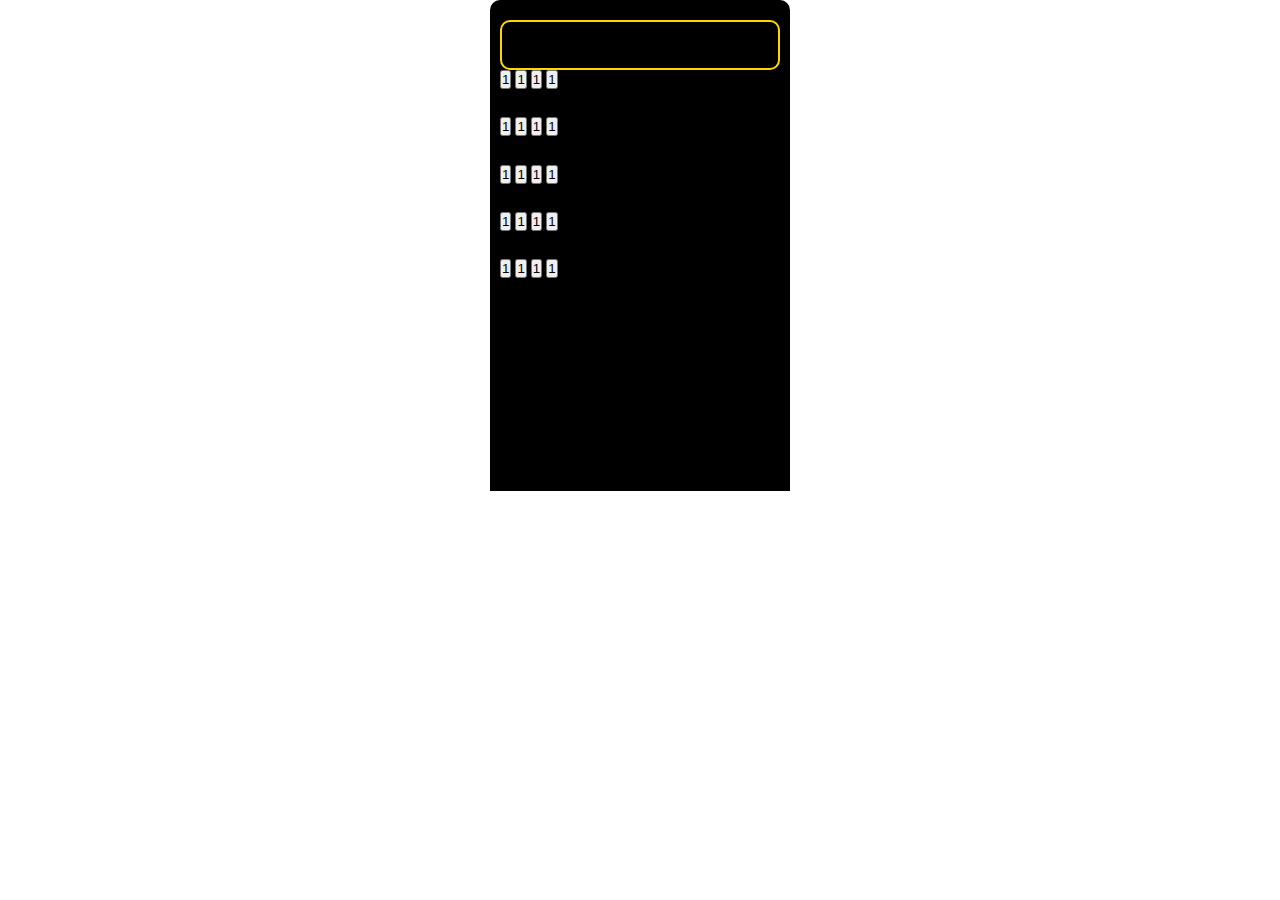
<file: calc/index.html>
<!DOCTYPE html>
<html lang="en">
<head>
    <meta charset="UTF-8">
    <meta name="viewport" content="width=device-width, initial-scale=1.0">
    <title>calculator app</title>
    <link rel="stylesheet" href="style.css">
</head>
<body>
 <!--opening div of calculator app-->
 <div class="container">
    <div class="result">
        <div class="input"></div>
        <div class="output"></div>
    </div>
    <div class="button">
        <div class="btn">
            <button value="1">1</button>
            <button value="1">1</button>
            <button value="1">1</button>
            <button value="1">1</button>
        </div>
          <div class="btn">
            <button value="1">1</button>
            <button value="1">1</button>
            <button value="1">1</button>
            <button value="1">1</button>
        </div>
          <div class="btn">
            <button value="1">1</button>
            <button value="1">1</button>
            <button value="1">1</button>
            <button value="1">1</button>
        </div>
          <div class="btn">
            <button value="1">1</button>
            <button value="1">1</button>
            <button value="1">1</button>
            <button value="1">1</button>
        </div>
          <div class="btn">
            <button value="1">1</button>
            <button value="1">1</button>
            <button value="1">1</button>
            <button value="1">1</button>
        </div>
    </div>
 </div>
</body>
</html>
</file>
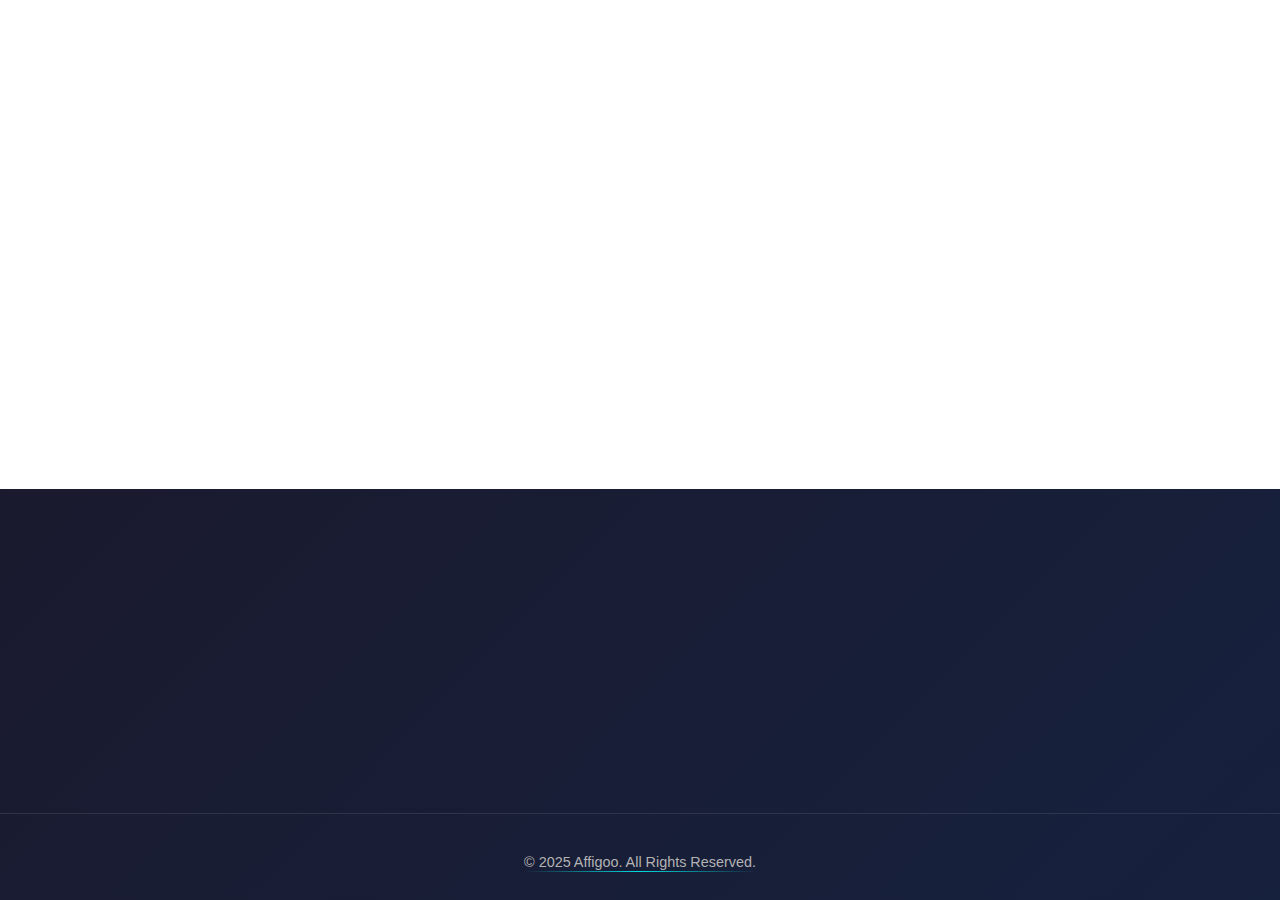
<file: footer/index.html>
<!DOCTYPE html>
<html lang="en">
  <head>
    <meta charset="UTF-8" />
    <meta name="viewport" content="width=device-width, initial-scale=1.0" />
    <title>Modern Animated Footer</title>
    <link
      rel="stylesheet"
      href="https://cdnjs.cloudflare.com/ajax/libs/font-awesome/6.4.0/css/all.min.css"
    />
    <link rel="stylesheet" href="style.css" />
  </head>
  <body>
    <footer class="footer-container">
      <div class="footer-wave"></div>
      <div class="footer-content">
        <div class="footer-column">
          <h3>About Us</h3>
          <p>
            We deliver innovative solutions to transform your business and help
            you achieve your goals in the digital era.
          </p>
          <div class="social-links">
            <a href="#"><i class="fab fa-facebook-f"></i></a>
            <a href="#"><i class="fab fa-twitter"></i></a>
            <a href="#"><i class="fab fa-linkedin-in"></i></a>
            <a href="#"><i class="fab fa-instagram"></i></a>
          </div>
        </div>

        <div class="footer-column">
          <h3>Quick Links</h3>
          <ul class="footer-links">
            <li><a href="#">Home</a></li>
            <li><a href="#">Services</a></li>
            <li><a href="#">About</a></li>
            <li><a href="#">Contact</a></li>
          </ul>
        </div>

        <div class="footer-column">
          <h3>Services</h3>
          <ul class="footer-links">
            <li><a href="#">Web Design</a></li>
            <li><a href="#">App Development</a></li>
            <li><a href="#">Digital Marketing</a></li>
            <li><a href="#">SEO Services</a></li>
            <li><a href="#">UI/UX Design</a></li>
          </ul>
        </div>

        <div class="footer-column">
          <h3>Newsletter</h3>
          <p>Subscribe to our newsletter for the latest updates and offers.</p>
          <form class="newsletter-form">
            <input type="email" placeholder="Your Email" required />
            <button type="submit"><i class="fas fa-paper-plane"></i></button>
          </form>
        </div>
      </div>

      <div class="footer-bottom">
        <p>© 2025 Affigoo. All Rights Reserved.</p>
      </div>
    </footer>
  </body>
</html>
</file>
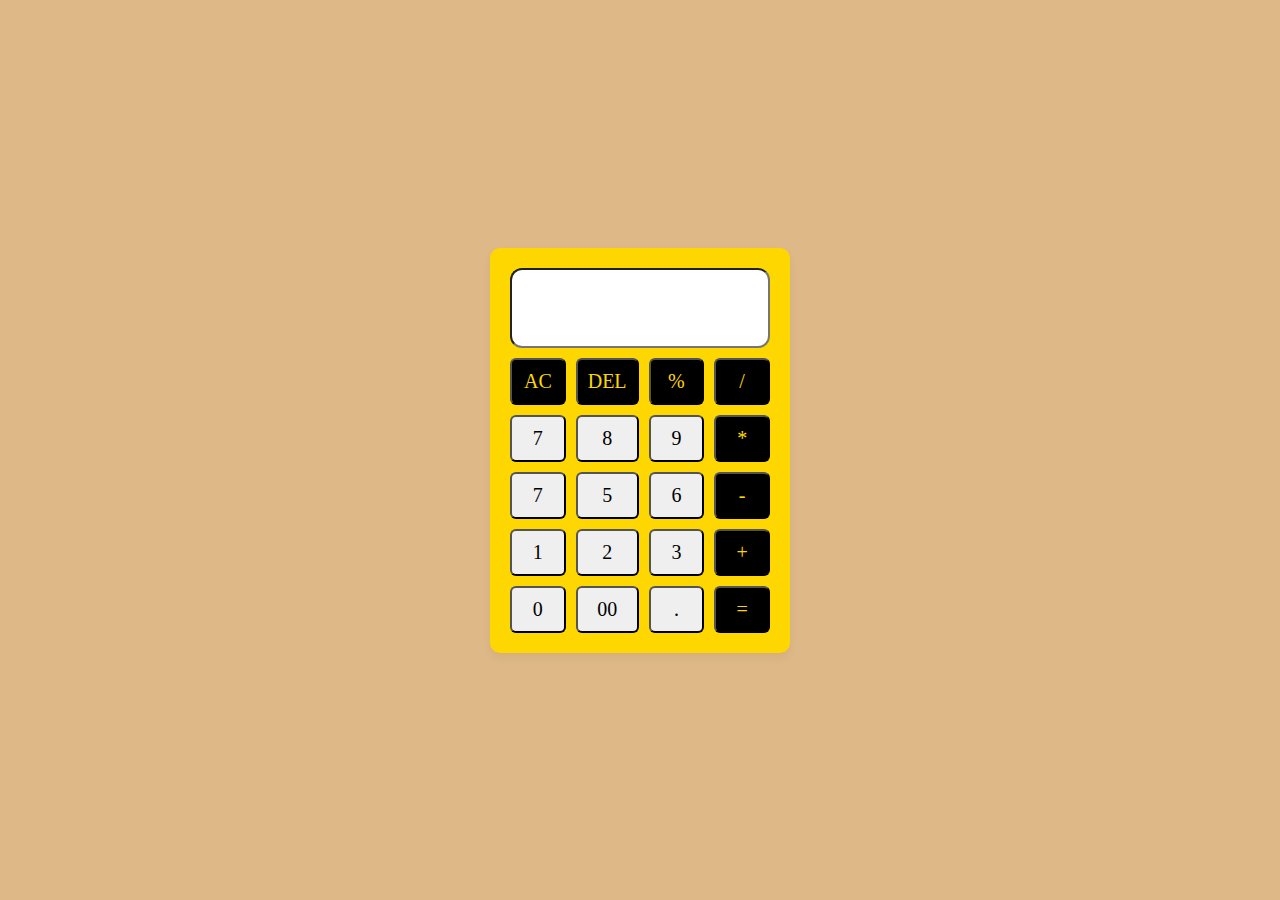
<file: calc/calculator.html>
<!DOCTYPE html>
<html lang="en">
<head>
    <meta charset="UTF-8">
    <meta name="viewport" content="width=device-width, initial-scale=1.0">
    <title>calculator</title>
<link rel="stylesheet" href="cal.css">

</head>
<body>
    <div class="container">
        <input type="text" class="display"">
        <div class="buttons">
            <button class="operator" data-value="AC">AC</button>
            <button class="operator" data-value="DEL">DEL</button>
            <button class="operator" data-value="%">%</button>
            <button class="operator" data-value="/">/</button>

            <button data-value="7">7</button>
            <button data-value="8">8</button>
            <button data-value="9">9</button>
            <button class="operator" data-value="*">*</button>


            <button data-value="4">7</button>
            <button data-value="5">5</button>
            <button data-value="6">6</button>
            <button class="operator" data-value="-">-</button>
            
            
            <button data-value="1">1</button>
            <button data-value="2">2</button>
            <button data-value="3">3</button>
            <button class="operator" data-value="+">+</button>


            <button data-value="0">0</button>
            <button data-value="00">00</button>
            <button data-value=".">.</button>
            <button class="operator" data-value="=">=</button>
        </div>
    </div>
    <script src="scrip.js"></script>
    
</body>
</html>
</file>
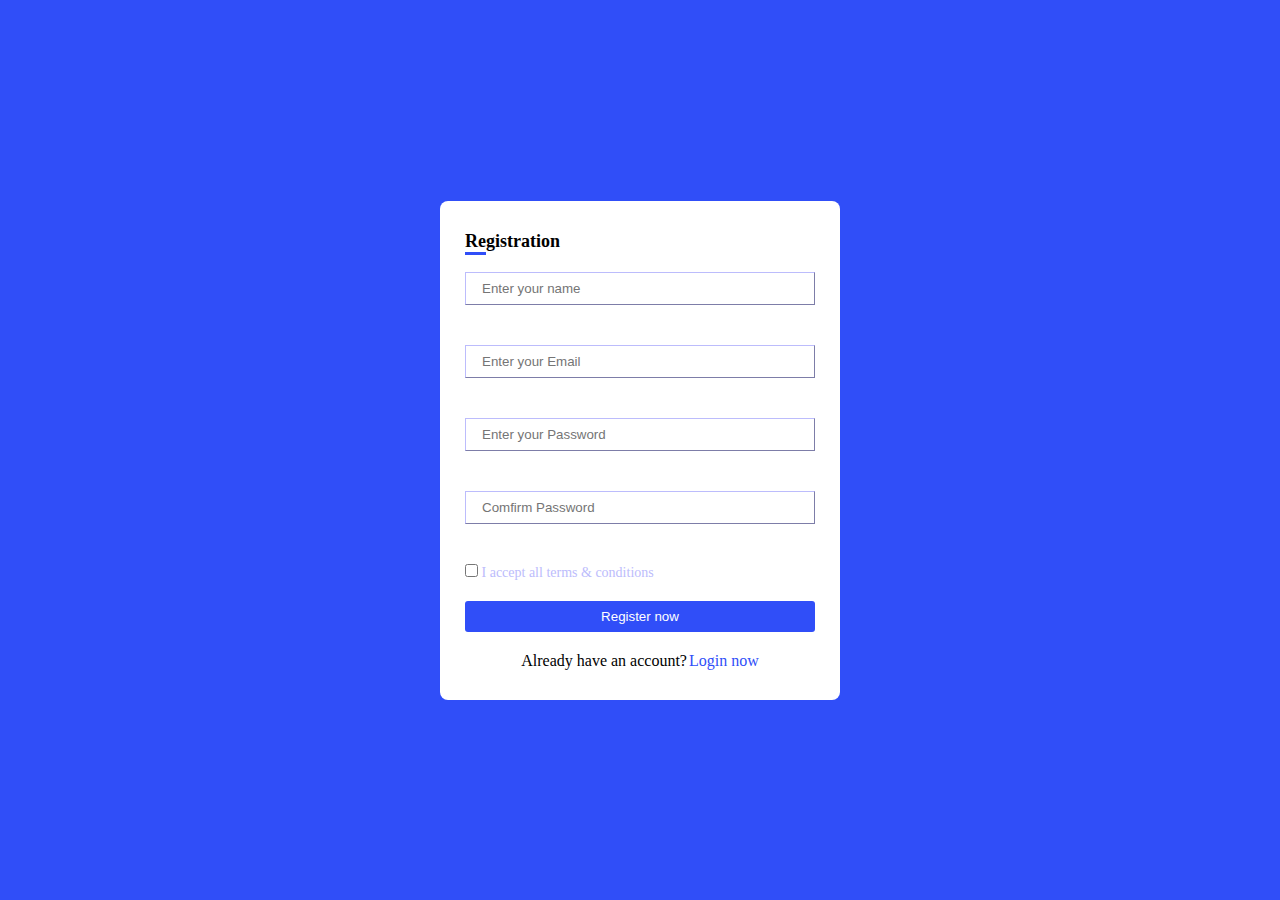
<file: Dilane-Barbe 237 Website - Copy/assignment.html>
<!DOCTYPE html>
<html lang="en">

<head>
    <meta charset="UTF-8">
    <meta name="viewport" content="width=device-width, initial-scale=1.0">
    <title>home-work</title>
    <style>
        * {
            padding: 0;
            margin: 0;
            box-sizing: border-box;
        }

        body {
            width: 100%;
            height: 100vh;
            display: flex;
            justify-content: center;
            align-items: center;
            background-color: rgb(48, 78, 248);
        }

        form {
            width: 400px;
            display: flex;
            padding: 30px 25px;
            background-color: #fff;
            display: flex;
            justify-content: center;
            flex-direction: column;
            border-radius: 8px;
            gap: 20px;
        }

        legend {
            font-size: 18px;
            font-weight: bold;
        }

        legend span {
            padding-bottom: 1px;
            border-bottom: 3px solid rgb(48, 78, 248);

        }

        input {
            padding: 8px 16px;
            border: 1px outset rgb(188, 188, 252);
            color: rgb(188, 188, 252);
            outline: none;
        }

        label {
            color: rgb(188, 188, 252);
            font-size: 14px;
        }

        input[type="submit"] {
            background-color: rgb(48, 78, 248);
            border: none;
            color: #fff;
            border-radius: 3px;
        }

        p {
            text-align: center;
        }

        p a {
            text-decoration: none;
            margin-left: 2px;
            color: rgb(48, 78, 248);
        }
    </style>
</head>

<body>

    <form action="">
        <legend><span>Re</span>gistration</legend>
        <!-- Name -->
        <input type="text" name="name" placeholder="Enter your name" id="name">
        <span class="error"></span>
        <!-- Email -->
        <input type="email" name="email" placeholder="Enter your Email" id="email">
        <span class="error"></span>
        <!-- Password -->
        <input type="password" name="password" placeholder="Enter your Password" id="password">
        <span class="error"></span>
        <!-- comfirm password -->
        <input type="password" name="comfirmpassword" placeholder="Comfirm Password" id="comfirm">
        <span class="error"></span>
        <label for="terms">
            <input type="checkbox" name="terms" id="terms">
            I accept all terms & conditions
        </label>
        <input type="submit" value="Register now" id="register">
        <p>Already have an account?<a href="">Login now</a></p>
    </form>

    <script>
        function login(id) {
            return document.getElementById(id);
        }
        let name = login("name");
        let email = login("email");
        let password = login("password");
        let comfirmpassword = login("comfirm");
        let register = login("register");
        let error = document.querySelectorAll(".error");
        let log = true;

        register.addEventListener("click", function (e) {
            e.preventDefault();
            let log = true;
            // NAME VALIDATION    
            let nameRegex = /^[A-Za-z ]+$/;
            if (name.value === "") {
                error[0].innerHTML = "Please enter your name";
                log = false;
            } else if (!name.value.test(nameRegex.value)) {
                error[0].innerHTML = "Please enter your full name";
                log = false;
                e.preventDefault();

            } else {
                error[0].innerHTML = "";

            }
            // EMAIL VALIDATION
            let emailRegex = /^[a-zA-Z0-9._%+-]+@[a-zA-Z0-9.-]+\.[a-zA-Z]{2,}$/;
            if (email.value == "") {
                error[1].innerHTML = "Email is Required";
                log = false;
            } else if (!email.value.test(emailRegex.value)) {
                error[1].innerHTML = "Enter the correct Email";
                log = false;
                e.preventDefault();
            } else {
                error[1].innerHTML = "";
                log = true;
            }
            // PASSWORD VALIDATION
            let passwordRegex = /^(?=.*[a-z])(?=.*[A-Z])(?=.*\d).{6,}$/;
            if (password.value == "") {
                error[2].innerHTML = "Password required"
                log = false;
            }else if (!password.value.test(passwordRegex.value)) {
                error[2].innerHTML = "Passwors should consist of numbers and string";
                log = false;
                e.preventDefault();
            }else{
                error[1].innerHTML = "";
                log = true;
            }
            // COMFIRM PASSWORD
            if (confirm.value ==="") {
                error[3].innerHTML = "Please confirm your password";
                log = false;
            }else if(password.value !== comfirm.value){
                error[3].innerHTML = "Passwords do not match";
                log = false;
                e.preventDefault(); 
            }else{
                error[3].innerHTML = "";
                log = true;
            }
            if (valid) {
                window.location.href = "index.html";
            }
        })
    </script>

</body>

</html>
</file>
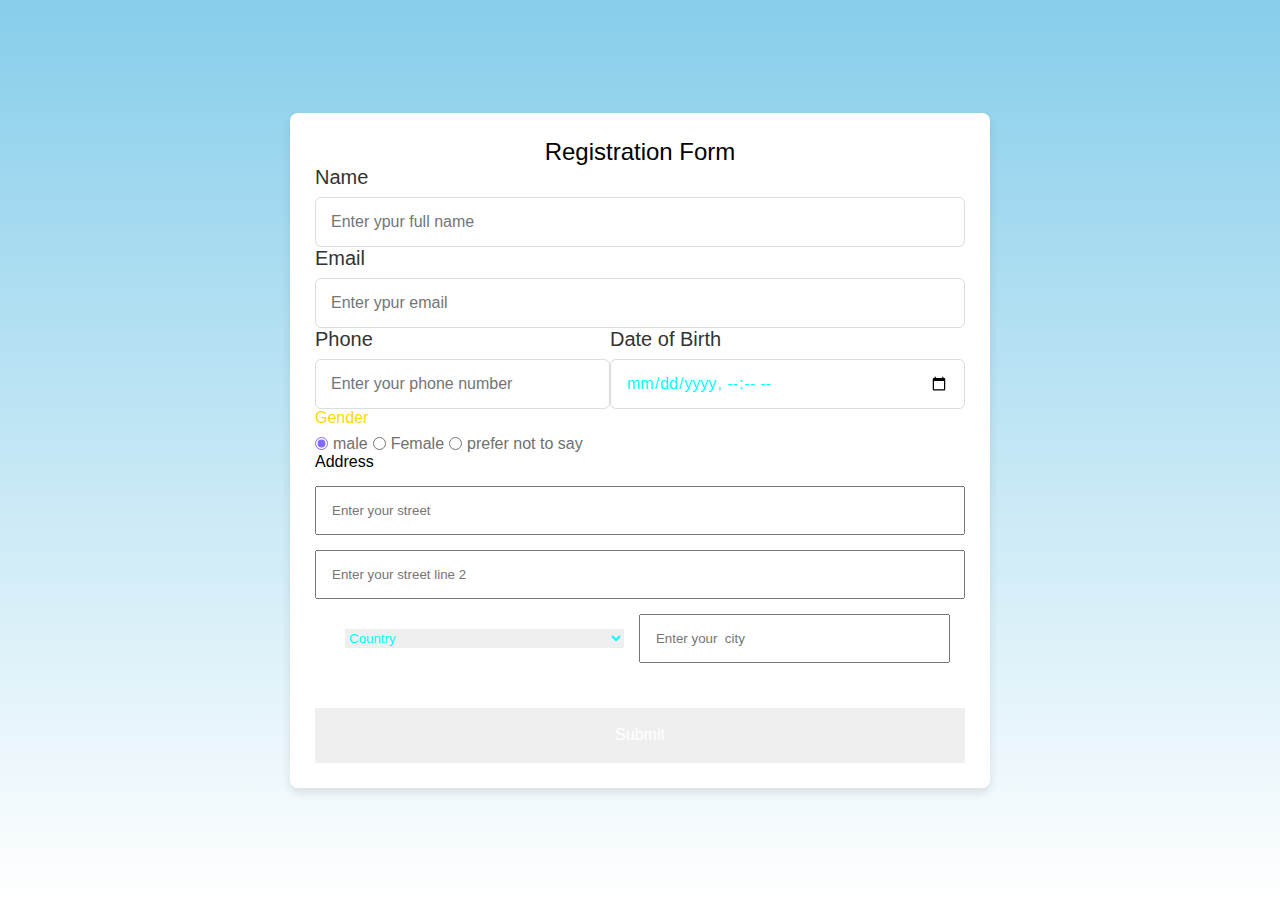
<file: Dilane-Barbe 237 Website - Copy/form.html>
<!DOCTYPE html>
<html lang="en">

<head>
    <meta charset="UTF-8">
    <meta name="viewport" content="width=device-width, initial-scale=1.0">
    <title>Online Registration Form</title>
    <link rel="stylesheet" href="new.css">
</head>

<body>
    <section class="container">
        <header>Registration Form</header>
        <form action="#" class="form">
            <div class="input-box">
                <label>Name</label>
                <input type="text" placeholder="Enter ypur full name">
            </div>
            <div class="input-box">
                <label>Email</label>
                <input type="email" placeholder="Enter ypur email" required>
            </div>
            <div class="column">
                <div class="column-box">
                    <div class="input-box">
                        <label>Phone</label>
                        <input type="number" placeholder="Enter your phone number">
                    </div>
                    <div class="input-box">
                        <label>Date of Birth</label>
                        <input type="datetime-local" placeholder="Enter your Date of Birth" required>
                    </div>
                </div>
                <div class="gender-box">
                    <h3>Gender</h3>
                    <div class="gender-option">
                        <div class="gender">
                            <input type="radio" id="check-male" name="gender" checked>
                            <label for="check-male"> male</label>
                        </div>
                        <div class="gender">
                            <input type="radio" id="check-female" name="gender">
                            <label for="check-female"> Female</label>
                        </div>
                        <div class="gender">
                            <input type="radio" id="check-other" name="gender">
                            <label for="check-other"> prefer not to say</label>
                        </div>
                    </div>
                </div>
                <div class="input-box-address">
                    <label>Address</label>
                    <input type="text" placeholder="Enter your street" required>
                    <input type="text" placeholder="Enter your street line 2" optional>
                </div>
            <div class="row-box">
                  <div class="select-box">
                    <select>
                        <option hidden>Country</option>
                        <option value="">Afgnanistan</option>
                        <option value="">Albania</option>
                        <option value="">Algeria</option>
                        <option value="">Andorra</option>
                        <option value="">Angola</option>
                        <option value="">argentina</option>
                        <option value="">Bahamas</option>
                        <option value="">Bangadesh</option>
                        <option value="">Belguim</option>
                        <option value="">Cameroon</option>
                        <option value="">Denmark</option>
                        <option value="">Djibouti</option>
                        <option value="">Dominica</option>
                        <option value="">Domincain republic</option>
                        <option value="">Ecuador</option>
                        <option value="">El Salvador</option>
                        <option value="">Eritrea</option>
                        <option value="">Estonia</option>
                        <option value="">Ethiopia</option>
                        <option value="">Finland</option>
                    </select>
                </div>
                <input type="text" placeholder="Enter your  city" required>
            </div>
            
            </div>
            <button>Submit</button>
        </form>

    </section>
</body>

</html>
</file>
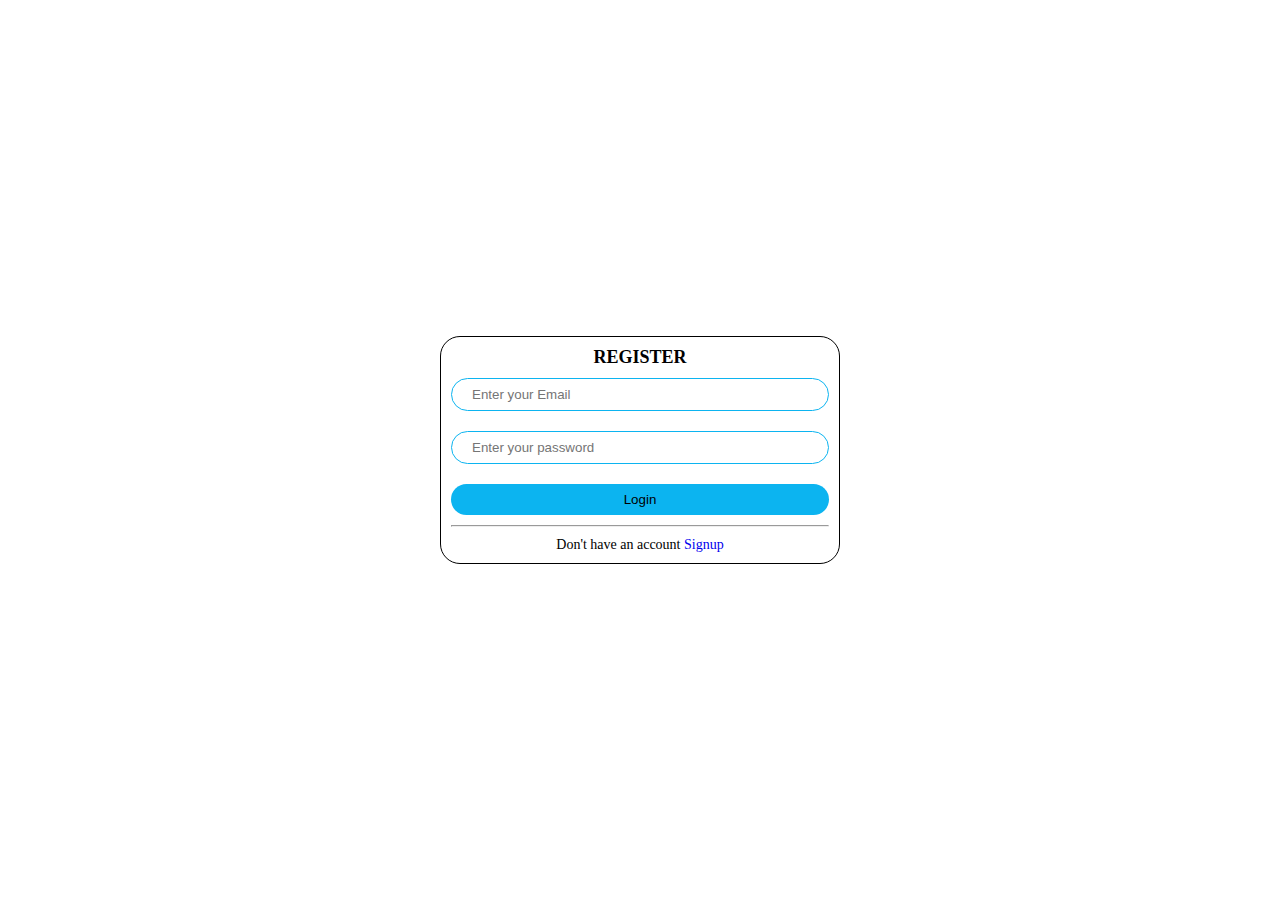
<file: Dilane-Barbe 237 Website - Copy/registration.html>
<!DOCTYPE html>
<html lang="en">

<head>
    <meta charset="UTF-8">
    <meta name="viewport" content="width=device-width, initial-scale=1.0">
    <title>Document</title>
    <!-- <link rel="stylesheet" href="chatgpt.css"> -->
    <style>
        * {
            padding: 0;
            margin: 0;
            box-sizing: border-box;
        }

        body {
            width: 100%;
            height: 100vh;
            display: flex;
            align-items: center;
            justify-content: center;
            text-align: center;
        }

        form {
            width: 400px;
            display: flex;
            border: 1px solid;
            justify-content: center;
            flex-direction: column;
            padding: 10px;
            gap: 10px;
            border-radius: 20px;

        }

        legend {
            text-align: center;
            font-size: 18px;
            font-weight: bold;
            text-transform: uppercase;
        }

        label {
            font-size: 16px;
            font-weight: 600;
        }

        input {
            padding: 8px 20px;
            border-radius: 20px;
            outline: none;

        }

        input[type="email"],
        input[type="password"] {
            border: 1px solid #0cb4f0;
        }

        input[type="submit"] {
            border: none;
            background-color: #0cb4f0;
            transition: 2s;
            transition: 2s;
        }

        input[type="submit"]:hover {
            background-color: #156594;
        }

        p {
            text-align: center;
            font-size: 14px;
        }

        p a {
            text-decoration: none;
            font-size: 14px;
        }

        p a:hover {
            text-decoration: underline;
        }
    </style>
</head>

<body>
        <form action="">
        <legend>register</legend>
        
        <input type="email" placeholder="Enter your Email" id="email">
        <span class="error"></span>
        <input type="password" name="password" placeholder="Enter your password" id="password">
        <span class="error"></span>
        <input type="submit" value="Login" id="login">
        <hr>
        <p>Don't have an account <a href="Signup">Signup</a></p>
        </form>
    
</body>
<script>
    function register(id) {
        return document.getElementById(id);
    }
    let email = register("email");
    let password = register("password");
    let Login = register("login");
    let error = document.querySelectorAll(".error");
    let log = true;
    login.addEventListener("click",function(e){
        e.preventDefault();
        let emailRegex = /^[a-zA-Z0-9._%+-]+@[a-zA-Z0-9.-]+\.[a-zA-Z]{2,}$/;
        if(email.value ==""){
            error[0].innerHTML = "Email Required";
            log = false;
        }else if(email.value.test(emailRegex)){
            error[0].innerHTML = "Enter the correct Email";
            log = false;
        }else{
            error[0].innerHTML = ""
            log = true;
        }

    })


</script>

</html>
</file>
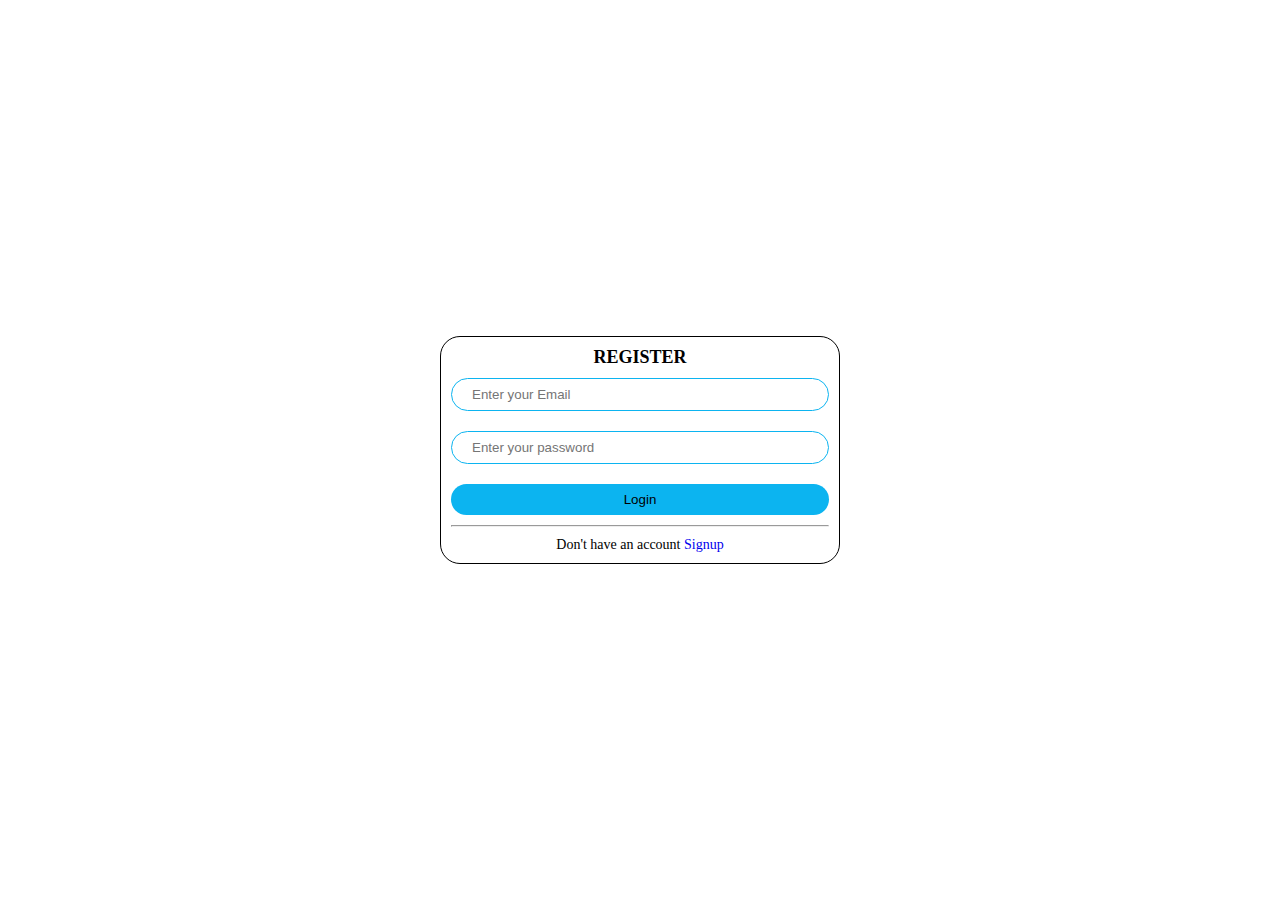
<file: login/htmlform.html>
<!DOCTYPE html>
<html lang="en">

<head>
    <meta charset="UTF-8">
    <meta name="viewport" content="width=device-width, initial-scale=1.0">
    <title>Document</title>
    <style>
        * {
            padding: 0;
            margin: 0;
            box-sizing: border-box;
        }

        body {
            width: 100%;
            height: 100vh;
            display: flex;
            align-items: center;
            justify-content: center;
            text-align: center;
        }

        form {
            width: 400px;
            display: flex;
            border: 1px solid;
            justify-content: center;
            flex-direction: column;
            padding: 10px;
            gap: 10px;
            border-radius: 20px;

        }

        legend {
            text-align: center;
            font-size: 18px;
            font-weight: bold;
            text-transform: uppercase;
        }

        label {
            font-size: 16px;
            font-weight: 600;
        }

        input {
            padding: 8px 20px;
            border-radius: 20px;
            outline: none;

        }

        input[type="email"],
        input[type="password"] {
            border: 1px solid #0cb4f0;
        }

        input[type="submit"] {
            border: none;
            background-color: #0cb4f0;
            transition: 2s;
            transition: 2s;
        }

        input[type="submit"]:hover {
            background-color: #156594;
        }

        p {
            text-align: center;
            font-size: 14px;
        }

        p a {
            text-decoration: none;
            font-size: 14px;
        }

        p a:hover {
            text-decoration: underline;
        }
    </style>
</head>

<body>
    <form action="">
        <legend>register</legend>
        
        <input type="email" placeholder="Enter your Email" id="email">
        <span class="error"></span>
        <input type="password" name="password" placeholder="Enter your password" id="password">
        <span class="error"></span>
        <input type="submit" value="Login" id="login">
        <hr>
        <p>Don't have an account <a href="Signup">Signup</a></p>
    </form>
</body>
<script>
    function register(id) {
        return document.getElementById(id);
    }
    let email = register("email");
    let password = register("password");
    let Login = register("login");
    let error = document.querySelectorAll(".error");
    let log = true;
    login.addEventListener("click",function(e){
        e.preventDefault();
        let emailRegex = /^[a-zA-Z0-9._%+-]+@[a-zA-Z0-9.-]+\.[a-zA-Z]{2,}$/;
        if(email.value ==""){
            error[0].innerHTML = "Email Required";
            log = false;
        }else if(email.value.test(emailRegex)){
            error[0].innerHTML = "Enter the correct Email";
            log = false;
        }else{
            error[0].innerHTML = ""
            log = true;
        }

    })


</script>

</html>
</file>
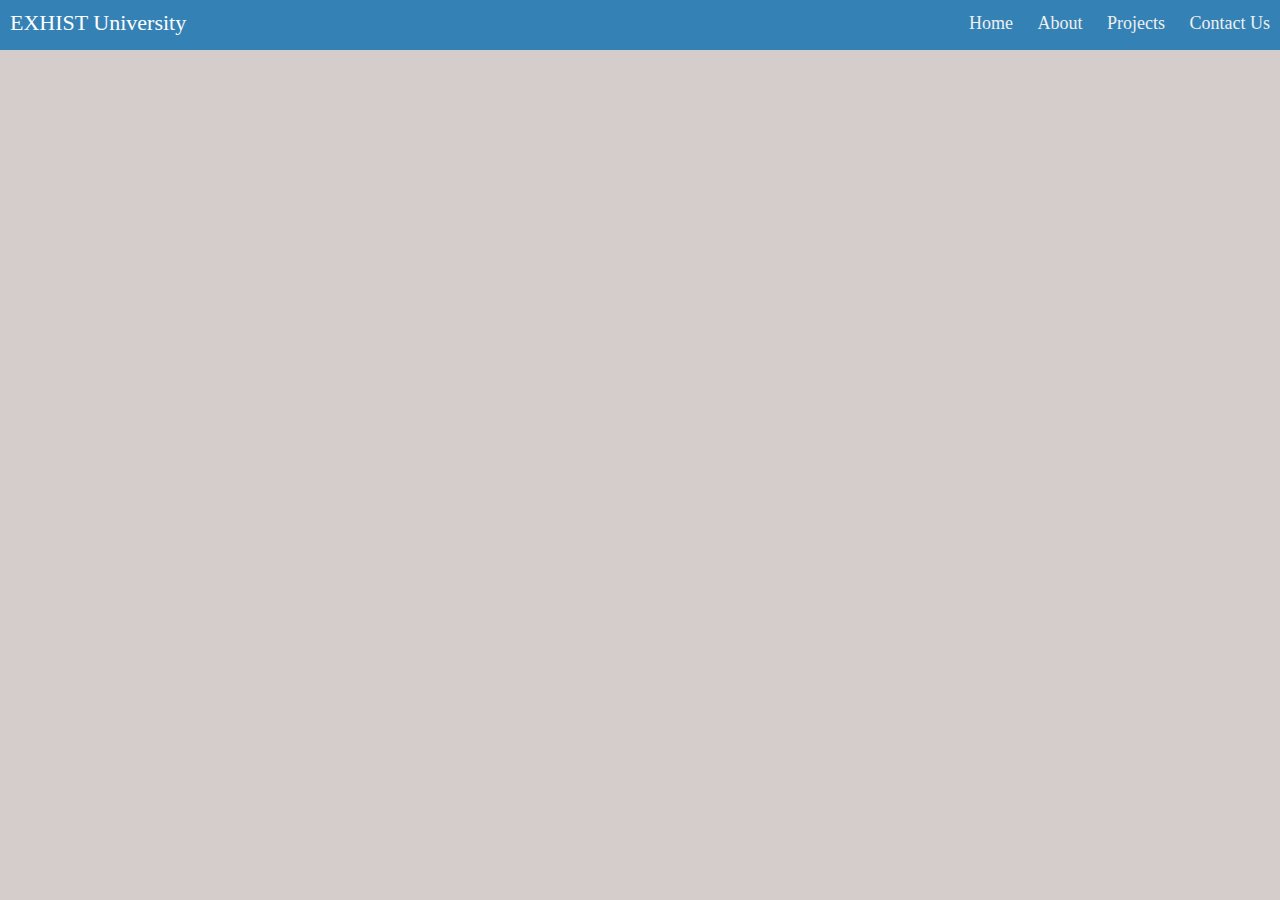
<file: NavBar/Nav.html>
<!DOCTYPE html>
<html lang="en">
  <head>
    <title>Document</title>
    <meta charset="UTF-8" />
    <meta name="viewport" content="width=device-width" />
    <link rel="stylesheet" href="style.css" />
  </head>
  <body>
  <div class="nav">
  <input type="checkbox" id="nav-check">
  <div class="nav-header">
    <div class="nav-title">
      EXHIST University
    </div>
  </div>
  <div class="nav-btn">
    <label for="nav-check">
      <span></span>
      <span></span>
      <span></span>
    </label>
  </div>

  <div class="nav-links">
    <a href="#" target="_blank">Home</a>
    <a href="#" target="_blank">About</a>
    <a href="#" target="_blank">Projects</a>
    <a href="#" target="_blank">Contact Us</a>
  </div>
</div>
  </body>
</html>
</file>
<file: calc/style.css>
* {
    padding: 0;
    margin: 0;
    box-sizing: border-box;
}

body {
    display: flex;
    align-items: center;
    justify-content: center;
}

.container {
    width: 300px;
    height: 491px;
    padding: 20px 10px;
    border-radius: 10px 10px 0 0;
    background-color: #000000;
}

.result {
    width: 280px;
    height: 50px;
    border: 2px solid gold;
    border-radius: 10px;
}

.button {
    width: 280px;
    height: 208px;
    display: flex;
    flex-direction: column;
    justify-content: space-between;
}
</file>
<file: footer/style.css>
* {
  margin: 0;
  padding: 0;
  box-sizing: border-box;
  font-family: 'Segoe UI', Tahoma, Geneva, Verdana, sans-serif;
}

body {
  min-height: 100vh;
  display: flex;
  flex-direction: column;
}

.footer-container {
  margin-top: auto;
  background: linear-gradient(135deg, #1a1a2e 0%, #16213e 100%);
  color: #fff;
  padding: 60px 0 30px;
  position: relative;
  overflow: hidden;
}

.footer-wave {
  position: absolute;
  top: -50px;
  left: 0;
  width: 100%;
  height: 50px;
  background: url('data:image/svg+xml;utf8,<svg viewBox="0 0 1200 120" xmlns="http://www.w3.org/2000/svg" preserveAspectRatio="none"><path d="M0,0V46.29c47.79,22.2,103.59,32.17,158,28,70.36-5.37,136.33-33.31,206.8-37.5C438.64,32.43,512.34,53.67,583,72.05c69.27,18,138.3,24.88,209.4,13.08,36.15-6,69.85-17.84,104.45-29.34C989.49,25,1113-14.29,1200,52.47V0Z" fill="%231a1a2e" opacity=".25"/><path d="M0,0V15.81C13,36.92,27.64,56.86,47.69,72.05,99.41,111.27,165,111,224.58,91.58c31.15-10.15,60.09-26.07,89.67-39.8,40.92-19,84.73-46,130.83-49.67,36.26-2.85,70.9,9.42,98.6,31.56,31.77,25.39,62.32,62,103.63,73,40.44,10.79,81.35-6.69,119.13-24.28s75.16-39,116.92-43.05c59.73-5.85,113.28,22.88,168.9,38.84,30.2,8.66,59,6.17,87.09-7.5,22.43-10.89,48-26.93,60.65-49.24V0Z" fill="%231a1a2e" opacity=".5"/><path d="M0,0V5.63C149.93,59,314.09,71.32,475.83,42.57c43-7.64,84.23-20.12,127.61-26.46,59-8.63,112.48,12.24,165.56,35.4C827.93,77.22,886,95.24,951.2,90c86.53-7,172.46-45.71,248.8-84.81V0Z" fill="%231a1a2e"/></svg>');
  background-size: cover;
}

.footer-content {
  max-width: 1200px;
  margin: 0 auto;
  padding: 0 20px;
  display: grid;
  grid-template-columns: repeat(auto-fit, minmax(250px, 1fr));
  gap: 40px;
}

.footer-column h3 {
  font-size: 1.3rem;
  margin-bottom: 25px;
  position: relative;
  padding-bottom: 10px;
}

.footer-column h3::after {
  content: '';
  position: absolute;
  left: 0;
  bottom: 0;
  width: 50px;
  height: 2px;
  background: linear-gradient(90deg, #00dbde 0%, #fc00ff 100%);
  border-radius: 2px;
}

.footer-column p {
  margin-bottom: 20px;
  line-height: 1.6;
  color: #b3b3b3;
}

.footer-links {
  list-style: none;
}

.footer-links li {
  margin-bottom: 15px;
}

.footer-links a {
  color: #b3b3b3;
  text-decoration: none;
  transition: all 0.3s ease;
  display: inline-block;
  position: relative;
}

.footer-links a:hover {
  color: #fff;
  transform: translateX(5px);
}

.footer-links a::before {
  content: '';
  position: absolute;
  width: 0;
  height: 1px;
  bottom: -2px;
  left: 0;
  background: linear-gradient(90deg, #00dbde 0%, #fc00ff 100%);
  transition: width 0.3s ease;
}

.footer-links a:hover::before {
  width: 100%;
}

.social-links {
  display: flex;
  gap: 15px;
  margin-top: 20px;
}

.social-links a {
  display: flex;
  align-items: center;
  justify-content: center;
  width: 40px;
  height: 40px;
  background: rgba(255, 255, 255, 0.1);
  border-radius: 50%;
  color: #fff;
  transition: all 0.3s ease;
}

.social-links a:hover {
  background: linear-gradient(135deg, #00dbde 0%, #fc00ff 100%);
  transform: translateY(-3px);
  box-shadow: 0 5px 15px rgba(0, 0, 0, 0.3);
}

.footer-bottom {
  text-align: center;
  padding-top: 40px;
  margin-top: 40px;
  border-top: 1px solid rgba(255, 255, 255, 0.1);
  color: #b3b3b3;
  font-size: 0.9rem;
}

.footer-bottom p {
  position: relative;
  display: inline-block;
}

.footer-bottom p::after {
  content: '';
  position: absolute;
  width: 100%;
  height: 1px;
  bottom: -2px;
  left: 0;
  background: linear-gradient(
    90deg,
    transparent 0%,
    #00dbde 50%,
    transparent 100%
  );
  animation: underlinePulse 3s infinite;
}

@keyframes underlinePulse {
  0% {
    opacity: 0.3;
  }
  50% {
    opacity: 1;
  }
  100% {
    opacity: 0.3;
  }
}

.newsletter-form {
  display: flex;
  margin-top: 20px;
}

.newsletter-form input {
  flex: 1;
  padding: 12px;
  border: none;
  border-radius: 4px 0 0 4px;
  background: rgba(255, 255, 255, 0.1);
  color: #fff;
  outline: none;
}

.newsletter-form button {
  padding: 0 20px;
  background: linear-gradient(135deg, #00dbde 0%, #fc00ff 100%);
  color: #fff;
  border: none;
  border-radius: 0 4px 4px 0;
  cursor: pointer;
  transition: all 0.3s ease;
}

.newsletter-form button:hover {
  opacity: 0.9;
  transform: scale(1.02);
}

/* Responsive adjustments */
@media (max-width: 768px) {
  .footer-content {
    grid-template-columns: 1fr;
    gap: 30px;
  }

  .footer-column {
    text-align: center;
  }

  .footer-column h3::after {
    left: 50%;
    transform: translateX(-50%);
  }

  .social-links {
    justify-content: center;
  }

  .newsletter-form {
    flex-direction: column;
  }

  .newsletter-form input {
    border-radius: 4px;
    margin-bottom: 10px;
  }

  .newsletter-form button {
    border-radius: 4px;
    padding: 12px;
  }
}

/* Animation for footer elements */
@keyframes fadeInUp {
  from {
    opacity: 0;
    transform: translateY(20px);
  }
  to {
    opacity: 1;
    transform: translateY(0);
  }
}

.footer-column {
  animation: fadeInUp 0.6s ease forwards;
  opacity: 0;
}

.footer-column:nth-child(1) {
  animation-delay: 0.1s;
}
.footer-column:nth-child(2) {
  animation-delay: 0.3s;
}
.footer-column:nth-child(3) {
  animation-delay: 0.5s;
}
.footer-column:nth-child(4) {
  animation-delay: 0.7s;
}
</file>
<file: calc/cal.css>
* {
    margin: 0;
    padding: 0;
    box-sizing: border-box;
    font-family: 'Times New Roman', Times, serif;
}

body {
    height: 100vh;
    display: flex;
    align-items: center;
    justify-content: center;
    background-color: burlywood;
}

.container {
    display: flex;
    position: relative;
    font-size: 25px;
    flex-direction: column;
    /* align-items: center; */
    padding: 20px 20px 20px;
    max-width: 300px;
    width: 100%;
    /* height: 200px; */
    background-color: gold;
    border-radius: 10px;
    box-shadow: 0 5px 10px rgba(0, 0, 0, 0.05);
}

.display {
    height: 80px;
    width: 100%;
    outline: none;
    margin-bottom: 10px;
    color: black;
    border-radius: 12px;
    text-align: right;
    font-size: 25px;
    pointer-events: none;
}

.buttons {
    display: grid;
    grid-template-columns: repeat(4, 1fr);
    grid-row: auto;
    grid-gap: 10px;
    font-size: 20px;
    
}

.buttons button {
    padding: 10px;
    border-radius: 6px;
    font-size: 20px;
    cursor: pointer;
    
}

.buttons button:active {
    transform: scale(0.99);
}

.operator {
    background-color: black;
    color: gold;
}
</file>
<file: Dilane-Barbe 237 Website - Copy/new.css>
* {
    margin: 0;
    padding: 0;
    box-sizing: border-box;
    font-family: 'Franklin Gothic Medium', 'Arial Narrow', Arial, sans-serif;
}

body {
    min-height: 100vh;
    display: flex;
    justify-content: center;
    align-items: center;
    padding: 20px;
    background: linear-gradient(to bottom, skyblue, #fff);

}

.container {
    max-width: 700px;
    width: 100%;
    background-color: #fff;
    padding: 25px;
    border-radius: 8px;
    box-shadow: 0 5px 10px rgba(0, 0, 0, 0.1);
}

.container header {
    font-size: 1.5rem;
    color: black;
    font-weight: 500;
    text-align: center
}

.container.form {
    margin-top: 30px;
}

.input-box label {
    color: #333;
    font-size: 20px;
}

.form .column-box {
    display: flex;
flex-direction: row;
    justify-content: space-evenly;
}

.form :where(.input-box input) {
    position: relative;
    height: 50px;
    width: 100%;
    outline: none;
    font-size: 1rem;
    color: aqua;
    margin-top: 8px;
    border: 1px solid #ddd;
    border-radius: 6px;
    padding: 0 15px;
}

.input-box input:focus {
    box-shadow: 0 1px rgba(0, 0, 0, 0.1);

}

.form.gender-box {
    margin-top: 20px;
}

.gender-box h3 {
    color: gold;
    font-size: 1rem;
    font-weight: 400;
    margin-bottom: 8px;
}

.form :where(.gender-option, .gender) {
    display: flex;
    align-items: center;
    column-gap: 5px;
    flex-wrap: wrap;
}

.form.gender {
    column-gap: 5px;
}

.gender input {
    accent-color: rgb(130, 106, 251);

}

.form :where(.gender input, .gender label) {
    cursor: pointer;
}

.gender label {
    color: #707070;
}
.row-box{
    display: flex;
    padding: 15px;
}
.row-box :where(input,.select-box){
    width: 100%;
    padding: 15px;
}
input[type='text']{
    width: 100%;
    padding: 15px;
}
.input-box-address :where(input) {
    margin-top: 15px;
    display: flex;
    flex-wrap: wrap;
    padding: 15px;
    width: 100%;
    height: 100%;

}

.select-box select {
    height: 100%;
    width: 100%;
    outline: none;
    border: none;
    color: aqua;
}

.form button {
    height: 55px;
    width: 100%;
    color: #fff;
    font-size: 1rem;
    font-weight: 400;
    margin-top: 30px;
    border: none;
    cursor: pointer;

}
</file>
<file: NavBar/style.css>
* {
  box-sizing: border-box;
}

body {
  margin: 0px;
  font-family: 'segoe ui';
  background-color: #D5CDCC;
}

.nav {
  height: 50px;
  width: 100%;
  background-color: #3482B5;
  position: relative;
}

.nav > .nav-header {
  display: inline;
}

.nav > .nav-header > .nav-title {
  display: inline-block;
  font-size: 22px;
  color: #fff;
  padding: 10px 10px 10px 10px;
}

.nav > .nav-btn {
  display: none;
}

.nav > .nav-links {
  display: inline;
  float: right;
  font-size: 18px;
}

.nav > .nav-links > a {
  display: inline-block;
  padding: 13px 10px 13px 10px;
  text-decoration: none;
  color: #efefef;
}

.nav > .nav-links > a:hover {
  background-color: rgba(0, 0, 0, 0.3);
}

.nav > #nav-check {
  display: none;
}

@media (max-width:800px) {
  .nav > .nav-btn {
    display: inline-block;
    position: absolute;
    right: 0px;
    top: 0px;
  }
  .nav > .nav-btn > label {
    display: inline-block;
    width: 50px;
    height: 50px;
    padding: 13px;
  }
  .nav > .nav-btn > label:hover,.nav  #nav-check:checked ~ .nav-btn > label {
    background-color:red;
  }
  .nav > .nav-btn > label > span {
    display: block;
    width: 25px;
    height: 10px;
    border-top: 2px solid #eee;
  }
  .nav > .nav-links {
    position: absolute;
    display: block;
    width: 100%;
    background-color: red;
    height: 0px;
    transition: all 0.3s ease-in;
    overflow-y: hidden;
    top: 50px;
    left: 0px;
  }
  .nav > .nav-links > a {
    display: block;
    width: 100%;
  }
  .nav > #nav-check:not(:checked) ~ .nav-links {
    height: 0px;
  }
  .nav > #nav-check:checked ~ .nav-links {
    height: calc(100vh - 50px);
    overflow-y: auto;
  }
}
</file>
<file: Dilane-Barbe 237 Website - Copy/chatgpt.css>
/* Reset and global styles */
* {
  margin: 0;
  padding: 0;
  box-sizing: border-box;
}

:root {
  --main-color: goldenrod;
  --text-color: #fff;
  --bg-color: #000;
}

body {
  font-family: 'Poppins', 'Times New Roman', serif;
  background: var(--bg-color);
  color: var(--text-color);
  line-height: 1.6;
}

/* HEADER + NAVBAR */
header {
  position: fixed;
  top: 0;
  left: 0;
  width: 100%;
  background: var(--bg-color);
  padding: 20px 40px;
  z-index: 1000;
  border-bottom: 1px solid rgba(255, 255, 255, 0.1);
}

.nav.container {
  display: flex;
  flex-direction: row;
  justify-content: space-between;
  align-items: center;
}

.logo {
  font-size: 1.5rem;
  gap: 10px;
  display: flex;
  flex-direction: row;
  justify-content: center;
  align-items: center;
  font-weight: 700;
  color: var(--text-color);
  text-transform: uppercase;
  letter-spacing: 2px;
}

.logo-image {
  width: 35px;
  height: 35px;
  border-radius: 100%;
}

.logo span {
  color: var(--main-color);
}

.navbar {
  display: flex;
  gap: 3rem;
  list-style: none;
}

.navbar a {
  text-decoration: none;
  color: var(--text-color);
  font-weight: 500;
  text-transform: uppercase;
  transition: 0.3s;
  font-size: 18px;
}

.navbar a:hover,
.navbar .active {
  color: var(--main-color);
  border-bottom: 2px solid var(--main-color);
}

/* HAMBURGER MENU (hidden on desktop) */
.hamburger {
  display: none;
  flex-direction: column;
  cursor: pointer;
  gap: 5px;
}

.hamburger span {
  height: 3px;
  width: 25px;
  background: var(--text-color);
  border-radius: 2px;
}

/* RESPONSIVE STYLING */
@media (max-width: 800px) {
  .navbar {
    position: absolute;
    top: 70px;
    right: 0;
    background: var(--bg-color);
    flex-direction: column;
    width: 200px;
    padding: 20px;
    gap: 1rem;
    display: none;
    /* hidden by default */
    border-left: 1px solid var(--main-color);
    border-bottom: 1px solid var(--main-color);
  }

  .navbar.active {
    display: flex;
    /* show menu when active */
  }

  .hamburger {
    display: flex;
  }
}


/* HERO SECTION */
.box {
  height: 100vh;
  display: flex;
  align-items: center;
  justify-content: center;
  text-align: center;
  padding: 100px 20px 20px;
  /* push content below header */
  position: relative;
  background-repeat: no-repeat;
  background-size: cover;
  background-position: center center;
  animation: change 20s ease-in-out infinite;

  /* Slider Animation */
}

@keyframes change {
  0% {
    background-image: linear-gradient(rgba(0, 0, 0, 0.726), rgba(0, 0, 0, 0.616)), url("IMAGE/21.jpg");
  }

  20% {
    background-image: linear-gradient(rgba(0, 0, 0, 0.5), rgba(0, 0, 0, 0.5)), url("IMAGE/22.jpg");
  }

  40% {
    background-image: linear-gradient(rgba(0, 0, 0, 0.5), rgba(0, 0, 0, 0.5)), url("IMAGE/3.jpg");
  }

  60% {
    background-image: linear-gradient(rgba(0, 0, 0, 0.5), rgba(0, 0, 0, 0.5)), url("IMAGE/6.jpg");
  }

  80% {
    background-image: linear-gradient(rgba(0, 0, 0, 0.5), rgba(0, 0, 0, 0.5)), url("IMAGE/19.jpg");
  }

  100% {
    background-image: linear-gradient(rgba(0, 0, 0, 0.705), rgba(0, 0, 0, 0.705)), url("IMAGE/8.jpg");
  }
}

.box2 h1 {
  font-size: 3rem;
  font-weight: bold;
  color: var(--main-color);
  margin-bottom: 20px;
}

.box2 p {
  font-size: 1.2rem;
  margin: 5px 0;
  animation: slide 30s infinite alternate ease-in-out;
  z-index: 999;
}

.image1,
.image2 {
  position: absolute;
  bottom: 0;
}

@keyframes slide {
  0% {
    transform: translateX(0);
  }

  50% {
    transform: translateX(-100%);
  }

  100% {
    transform: translateX(0);
  }
}

.image1 {
  left: 5%;
}

.image2 {
  right: 5%;
}

.image1 img,
.image2 img {
  border: 3px solid var(--main-color);
  border-radius: 15px;
  transition: transform 0.4s;
}

.image1 img:hover,
.image2 img:hover {
  transform: scale(1.05);
}

/* SERVICES */
#service {
  padding: 80px 20px;
  background: var(--main-color);
  color: #000;
  text-align: center;
}

#service h1 {
  font-size: 2.5rem;
}

.para {
  font-size: 25px;
}

.product-wrapper-list {
  display: flex;
  /* justify-content: center; */
  flex-direction: row;
  flex-wrap: wrap;
}

.product-wrapper {
  display: grid;
  /* width:280px; */
  grid-template-columns: repeat(auto-fit, minmax(250px, 1fr));
  gap: 20px;
  /* flex-wrap: wrap; */
  padding: 40px 30px;
}

.product-list-item {
  position: relative;
  border-radius: 10px;
  overflow: hidden;
  background: #111;
  text-align: center;
}

.product-list-item-img {
  width: 100%;
  height: 270px;
  object-fit: cover;
  transition: transform 0.5s ease-in-out, opacity 0.5s ease-in-out;
}

.product-list-item:hover .product-list-item-img {
  transform: scale(1.1);
  opacity: 0.7;
}

.product-list-item-title {
  background: rgba(0, 0, 0, 0.6);
  color: var(--main-color);
  padding: 5px 10px;
  font-size: 18px;
  font-weight: bold;
  position: absolute;
  top: 10px;
  left: 10px;
  opacity: 0;
  transition: 0.3s;
}

.product-list-item:hover .product-list-item-title {
  opacity: 1;
}

.product-list-item-desc {
  background-color: #333;
  color: white;
  padding: 10px;
  font-size: 14px;
  border-radius: 5px;
  margin: 10px;
}

.product-list-button {
  padding: 10px 20px;
  background-color: var(--main-color);
  color: white;
  border-radius: 5px;
  border: none;
  cursor: pointer;
  position: absolute;
  bottom: 60px;
  left: 0px;
  opacity: 0;
  transition: 0.3s;
}

.product-list-item:hover .product-list-button {
  opacity: 1;
}

.product-list-button:hover {
  background: #000;
  color: var(--main-color);
}

/* ABOUT SECTION */
.about {
  width: 100%;
  height: 100%;
  padding: 80px 20px;
  background: #111;
  text-align: center;
  background-repeat: no-repeat;
  background-size: cover;
  background-position: center center;
  animation: change1 20s ease-in-out infinite;
}

@keyframes change1 {
  0% {
    background-image: linear-gradient(rgba(0, 0, 0, 0.616), rgba(0, 0, 0, 0.616)), url("IMAGE/20.jpg");
  }

  20% {
    background-image: linear-gradient(rgba(0, 0, 0, 0.5), rgba(0, 0, 0, 0.5)), url("IMAGE/5.jpg");
  }

  40% {
    background-image: linear-gradient(rgba(0, 0, 0, 0.5), rgba(0, 0, 0, 0.5)), url("IMAGE/19.jpg");
  }

  60% {
    background-image: linear-gradient(rgba(0, 0, 0, 0.5), rgba(0, 0, 0, 0.5)), url("IMAGE/18.jpg");
  }

  80% {
    background-image: linear-gradient(rgba(0, 0, 0, 0.5), rgba(0, 0, 0, 0.5)), url("IMAGE/17.jpg");
  }

  100% {
    background-image: linear-gradient(rgba(0, 0, 0, 0.5), rgba(0, 0, 0, 0.5)), url("IMAGE/16.jpg");
  }
}

.about h1 {
  color: var(--main-color);
  font-size: 2rem;
  margin-bottom: 20px;
}

.about p {
  max-width: 800px;
  margin: 10px auto;
  color: #ddd;
  font-size: 1rem;
}

.about-content {
  display: flex;
  flex-wrap: wrap;

}

.about-content-container-left,
.about-content-container-right {
  width: 50%;
}

.about-content-container-left {
  display: flex;
  flex-direction: column;
  justify-content: center;
  align-items: center;
  flex-direction: column;
  position: relative;
}

.image3 {
  width: 600px;
  height: 800px;
  position: absolute;
  bottom: 20px;
  left: 0;

}

.image4 {
  width: 600px;
  height: 800px;
}

.about-content-title {
  max-width: 600px;
  position: absolute;
  font-weight: 600;
  left: 0;
  top: 0;
}

legend {
  font-size: 80px;
  text-align: justify;
  text-transform: uppercase;
}

.about-content-btn {
  position: absolute;
  left: 0;
  z-index: 100;
  top: 250px;
  display: flex;
  gap: 50px;
}

.book,
.browse:hover {
  transition: all 2.5s;
  background-color: var(--main-color);
}

.book {
  font-size: 28px;
  border-radius: 3px;
  border: 1px solid;
  background-color: var(--main-color);
  padding: 20px;
  flex-grow: 1;
  /* margin:0 25px; */
}

.browse {
  font-size: 28px;
  padding: 20px;
  flex-grow: 1;
}

.about-content-container-right {
  display: flex;
  flex-direction: column;
  justify-content: center;
  align-items: center;
  flex-direction: column;
  position: relative;
}

p.paragraph {
  font-size: 28px;
}

.about-content-box {
  display: flex;
  gap: 10px;
  justify-content: center;
  align-items: center;
}

h1.h1 {
  font-size: 90px;
  font-weight: 600;
}

h1 span {
  color: rgb(211, 211, 211);
  font-weight: 900;
  text-decoration: solid;
  text-shadow: 500px;
  font-size: 50px;
}

.contact {
  padding: 80px 20px;
  background: var(--bg-color);
  color: var(--text-color);
}

.contact h1 {
  color: var(--main-color);
  font-size: 2.5rem;
  text-align: center;
  margin-bottom: 40px;
}

/* Flexbox for horizontal layout */
.contact-container {
  display: flex;
  justify-content: space-between;
  align-items: flex-start;
  gap: 40px;
  max-width: 1100px;
  margin: 0 auto;
}

/* Left column */
.contact-container .img {
  flex: 1;
  min-width: 300px;
}

/* Right column */
.contact-container .form {
  flex: 1;
  min-width: 300px;
}

/* book an appointment form */
.form-2 {
  display: flex;
  /* flex-direction: row; */
  max-width: 100%;
  justify-content: center;
  background-color: var(--main-color);
  /* text-align: center; */
  background-repeat: no-repeat;
  background-size: cover;
  background-position: center center;
  animation: change2 20s ease-in-out infinite;
}

@keyframes change2 {
  0% {
    background-image: linear-gradient(rgba(0, 0, 0, 0.616), rgba(0, 0, 0, 0.616)), url("IMAGE/37.jpg");
  }

  20% {
    background-image: linear-gradient(rgba(0, 0, 0, 0.5), rgba(0, 0, 0, 0.5)), url("IMAGE/31.jpg");
  }

  40% {
    background-image: linear-gradient(rgba(0, 0, 0, 0.5), rgba(0, 0, 0, 0.5)), url("IMAGE/19.jpg");
  }

  60% {
    background-image: linear-gradient(rgba(0, 0, 0, 0.5), rgba(0, 0, 0, 0.5)), url("IMAGE/18.jpg");
  }

  80% {
    background-image: linear-gradient(rgba(0, 0, 0, 0.5), rgba(0, 0, 0, 0.5)), url("IMAGE/17.jpg");
  }

  100% {
    background-image: linear-gradient(rgba(0, 0, 0, 0.5), rgba(0, 0, 0, 0.5)), url("IMAGE/16.jpg");
  }
}

.form-container-2 {
  min-width: 700px;
  /* min-width: 100%; */
  background: transparent;
  padding: 70px;
  border-radius: 8px;
  box-shadow: 0 5px 10px rgba(0, 0, 0, 0.1);
}


.form-2 h1 {
  font-size: 1.5rem;
  color: var(--main-color);
  font-weight: 500;
  text-align: center
}

.form-container-2.form-2 {
  margin-top: 30px;
}

.input-box label {
  color: var(--main-color);
  font-size: 20px;
}

.form-2 .column-box {
  display: flex;
  flex-direction: row;
  justify-content: space-evenly;
}

.form-2 :where(.input-box input) {
  position: relative;
  background-color: rgba(0, 0, 0, 0.61);
  border: none;
  height: 50px;
  width: 100%;
  outline: none;
  font-size: 1rem;
  color: #fff;
  margin-top: 8px;
  /* border: 1px solid; */
  border-radius: 6px;
  padding: 0 15px;
}

.input-box input:focus {
  box-shadow: 0 1px rgba(0, 0, 0, 0.1);


}

.form-2.gender-box {
  margin-top: 20px;
}

.gender-box h3 {
  color: gold;
  text-transform: uppercase;
  font-size: 1rem;
  font-weight: 400;
  margin-bottom: 8px;
}

.form-2 :where(.gender-option , .gender) {
  display: flex;
  align-items: center;
  text-align: center;
  justify-content: space-evenly;
  gap: 20px;
  flex-direction: row;
  /* flex-wrap: wrap; */
}

.form-2.gender {
  column-gap: 5px;
}

.gender input {
  accent-color: var(--main-color);

}

.form-2 :where(.gender input, .gender label) {
  cursor: pointer;

}

.gender label {
  color: var(--main-color);
  text-transform: uppercase;
}

.input-box-address label {
  color: var(--main-color);
  text-transform: uppercase;
}

.row-box {
  display: flex;
  padding: 15px;
}

.row-box :where(input, .select-box) {
  width: 100%;
  padding: 15px;
}

input[type='text'] {
  width: 100%;
  background-color: rgba(0, 0, 0, 0.61);

  padding: 15px;
}

input[type='datetime-local'] {
  color: var(--main-color);
  cursor: pointer;
  background-color: rgba(0, 0, 0, 0.61);
}

.input-box-address :where(input) {
  margin-top: 15px;
  background-color: rgba(0, 0, 0, 0.61);

  display: flex;
  flex-wrap: wrap;
  padding: 15px;
  width: 100%;
  height: 100%;

}

.select-box select {
  height: 100%;
  width: 100%;
  outline: none;
  background-color: rgba(0, 0, 0, 0.61);
  border: none;
  color: var(--main-color);
}

.form-2 button {
  height: 55px;
  width: 100%;
  color: #fff;
  font-size: 1rem;
  font-weight: 400;
  margin-top: 30px;
  border: none;
  cursor: pointer;

}

/* Form styling */
form label {
  display: block;
  margin: 10px 0 5px;
}

form input,
form textarea {
  width: 100%;
  padding: 12px;
  border: 1px solid #444;
  border-radius: 8px;
  background: #000;
  color: #fff;
  margin-bottom: 15px;
}

form button {
  background: var(--main-color);
  border: none;
  padding: 12px 20px;
  font-weight: bold;
  border-radius: 8px;
  cursor: pointer;
  transition: 0.3s;
}

form button:hover {
  background: #fff;
  color: #000;
}

/* ===== FOOTER ===== */
.footer-container {
  margin-top: auto;
  background: linear-gradient(135deg, #1a1a2e 0%, #16213e 100%);
  color: #fff;
  padding: 60px 0 30px;
  position: relative;
  overflow: hidden;
}

.footer-wave {
  position: absolute;
  top: -50px;
  left: 0;
  width: 100%;
  height: 50px;
  background: url('data:image/svg+xml;utf8,<svg viewBox="0 0 1200 120" xmlns="http://www.w3.org/2000/svg" preserveAspectRatio="none"><path d="M0,0V46.29c47.79,22.2,103.59,32.17,158,28,70.36-5.37,136.33-33.31,206.8-37.5C438.64,32.43,512.34,53.67,583,72.05c69.27,18,138.3,24.88,209.4,13.08,36.15-6,69.85-17.84,104.45-29.34C989.49,25,1113-14.29,1200,52.47V0Z" fill="%231a1a2e" opacity=".25"/><path d="M0,0V15.81C13,36.92,27.64,56.86,47.69,72.05,99.41,111.27,165,111,224.58,91.58c31.15-10.15,60.09-26.07,89.67-39.8,40.92-19,84.73-46,130.83-49.67,36.26-2.85,70.9,9.42,98.6,31.56,31.77,25.39,62.32,62,103.63,73,40.44,10.79,81.35-6.69,119.13-24.28s75.16-39,116.92-43.05c59.73-5.85,113.28,22.88,168.9,38.84,30.2,8.66,59,6.17,87.09-7.5,22.43-10.89,48-26.93,60.65-49.24V0Z" fill="%231a1a2e" opacity=".5"/><path d="M0,0V5.63C149.93,59,314.09,71.32,475.83,42.57c43-7.64,84.23-20.12,127.61-26.46,59-8.63,112.48,12.24,165.56,35.4C827.93,77.22,886,95.24,951.2,90c86.53-7,172.46-45.71,248.8-84.81V0Z" fill="%231a1a2e"/></svg>');
  background-size: cover;
}

.footer-content {
  max-width: 1200px;
  margin: 0 auto;
  padding: 0 20px;
  display: grid;
  grid-template-columns: repeat(auto-fit, minmax(250px, 1fr));
  gap: 40px;
}

.footer-column h3 {
  font-size: 1.3rem;
  color: var(--main-color);
  margin-bottom: 25px;
  position: relative;
  padding-bottom: 10px;
}

.footer-column h3::after {
  content: '';
  position: absolute;
  left: 0;
  bottom: 0;
  width: 50px;
  height: 2px;
  background: linear-gradient(90deg, #00dbde 0%, #fc00ff 100%);
  border-radius: 2px;
}

.footer-column p {
  margin-bottom: 20px;
  line-height: 1.6;
  color: #b3b3b3;
}

.footer-links {
  list-style: none;
}

.footer-links li {
  margin-bottom: 15px;
}

.footer-links a {
  color: #b3b3b3;
  text-decoration: none;
  text-transform: capitalize;
  transition: all 0.3s ease;
  display: inline-block;
  position: relative;
}

.footer-links a:hover {
  color: var(--main-color);
  transform: translateX(5px);
}

.footer-links a::before {
  content: '';
  position: absolute;
  width: 0;
  height: 1px;
  bottom: -2px;
  left: 0;
  background: linear-gradient(90deg, #00dbde 0%, #fc00ff 100%);
  transition: width 0.3s ease;
}

.footer-links a:hover::before {
  width: 100%;
}

.social-links {
  display: flex;
  gap: 15px;
  margin-top: 20px;
}

.social-links a {
  display: flex;
  align-items: center;
  justify-content: center;
  width: 40px;
  height: 40px;
  background: rgba(255, 255, 255, 0.1);
  border-radius: 50%;
  color: #fff;
  transition: all 0.3s ease;
}

.social-links a:hover {
  background: linear-gradient(135deg, #00dbde 0%, #fc00ff 100%);
  transform: translateY(-3px);
  box-shadow: 0 5px 15px rgba(0, 0, 0, 0.3);
}

.footer-bottom {
  text-align: center;
  padding-top: 40px;
  margin-top: 40px;
  border-top: 1px solid rgba(255, 255, 255, 0.1);
  color: #b3b3b3;
  font-size: 0.9rem;
}

.footer-bottom p {
  position: relative;
  display: inline-block;
}

.footer-bottom p::after {
  content: '';
  position: absolute;
  width: 100%;
  height: 1px;
  bottom: -2px;
  left: 0;
  background: linear-gradient(90deg,
      transparent 0%,
      #00dbde 50%,
      transparent 100%);
  animation: underlinePulse 3s infinite;
}

@keyframes underlinePulse {
  0% {
    opacity: 0.3;
  }

  50% {
    opacity: 1;
  }

  100% {
    opacity: 0.3;
  }
}

.newsletter-form {
  display: flex;
  height: 40px;
  margin-top: 20px;
}

.newsletter-form input {
  flex: 1;
  height: 40px;
  padding: 12px;
  border: none;
  border-radius: 4px 0 0 4px;
  background: rgba(255, 255, 255, 0.1);
  color: #fff;
  outline: none;
}

.newsletter-form button {
  padding: 0 20px;
  /* flex: 2; */
  height: 40px;
  background: linear-gradient(135deg, #00dbde 0%, #fc00ff 100%);
  color: #fff;
  border: none;
  border-radius: 0 4px 4px 0;
  cursor: pointer;
  transition: all 0.3s ease;
}

.newsletter-form button:hover {
  opacity: 0.9;
  transform: scale(1.02);
}

/* Responsive adjustments */
@media (max-width: 768px) {
  .footer-content {
    grid-template-columns: 1fr;
    gap: 30px;
  }

  .footer-column {
    text-align: center;
  }

  .footer-column h3::after {
    left: 50%;
    transform: translateX(-50%);
  }

  .social-links {
    justify-content: center;
  }

  .newsletter-form {
    flex-direction: column;
  }

  .newsletter-form input {
    border-radius: 4px;
    margin-bottom: 10px;
  }

  .newsletter-form button {
    border-radius: 4px;
    padding: 12px;
  }
}

/* Animation for footer elements */
@keyframes fadeInUp {
  from {
    opacity: 0;
    transform: translateY(20px);
  }

  to {
    opacity: 1;
    transform: translateY(0);
  }
}

.footer-column {
  animation: fadeInUp 0.6s ease forwards;
  opacity: 0;
}

.footer-column:nth-child(1) {
  animation-delay: 0.1s;
}

.footer-column:nth-child(2) {
  animation-delay: 0.3s;
}

.footer-column:nth-child(3) {
  animation-delay: 0.5s;
}

.footer-column:nth-child(4) {
  animation-delay: 0.7s;
}

/* ===== FIXED RESPONSIVE DESIGN ===== */

/* Tablets */
@media (max-width: 992px) {
  .navbar a {
    font-size: 16px;
  }
}

/* Mobiles */
@media (max-width: 800px) {
  .navbar {
    position: absolute;
    top: 65px;
    right: 0;
    background: var(--bg-color);
    flex-direction: column;
    width: 200px;
    padding: 20px;
    display: none;
    border-left: 1px solid var(--main-color);
    border-bottom: 1px solid var(--main-color);
  }

  .navbar.active {
    display: flex;
  }

  .hamburger {
    display: flex;
  }
}

/* Product section responsive */
.product-wrapper {
  display: flex;
  flex-wrap: wrap;
  justify-content: center;
  gap: 20px;
}

.product-list-item {
  flex: 1 1 250px;
  /* flexible width */
  max-width: 300px;
  /* prevents oversize */
  margin: 10px;
}

@media (max-width: 768px) {
  #service h1 {
    font-size: 1.5rem;
  }

  .para {
    font-size: 16px;
  }
}

/* About section: stack columns on smaller screens */
@media (max-width: 900px) {

  .about-content-container-left,
  .about-content-container-right {
    width: 100%;
    text-align: center;
    position: relative;
  }

  .image3,
  .image4 {
    position: relative;
    width: 100%;
    height: auto;
  }

  .about-content-btn {
    position: relative;
    top: auto;
    left: auto;
    justify-content: center;
    margin-top: 20px;
  }
}

/* Contact form: stack columns */
@media (max-width: 768px) {
  .contact-container {
    flex-direction: column;
    align-items: center;
  }

  .contact-container .img,
  .contact-container .form {
    width: 100%;
  }
}

/* Footer: stack better on small devices */
@media (max-width: 500px) {
  .social-links {
    flex-wrap: wrap;
    justify-content: center;
    gap: 10px;
  }

  .footer-links {
    text-align: center;
  }
}
</file>
